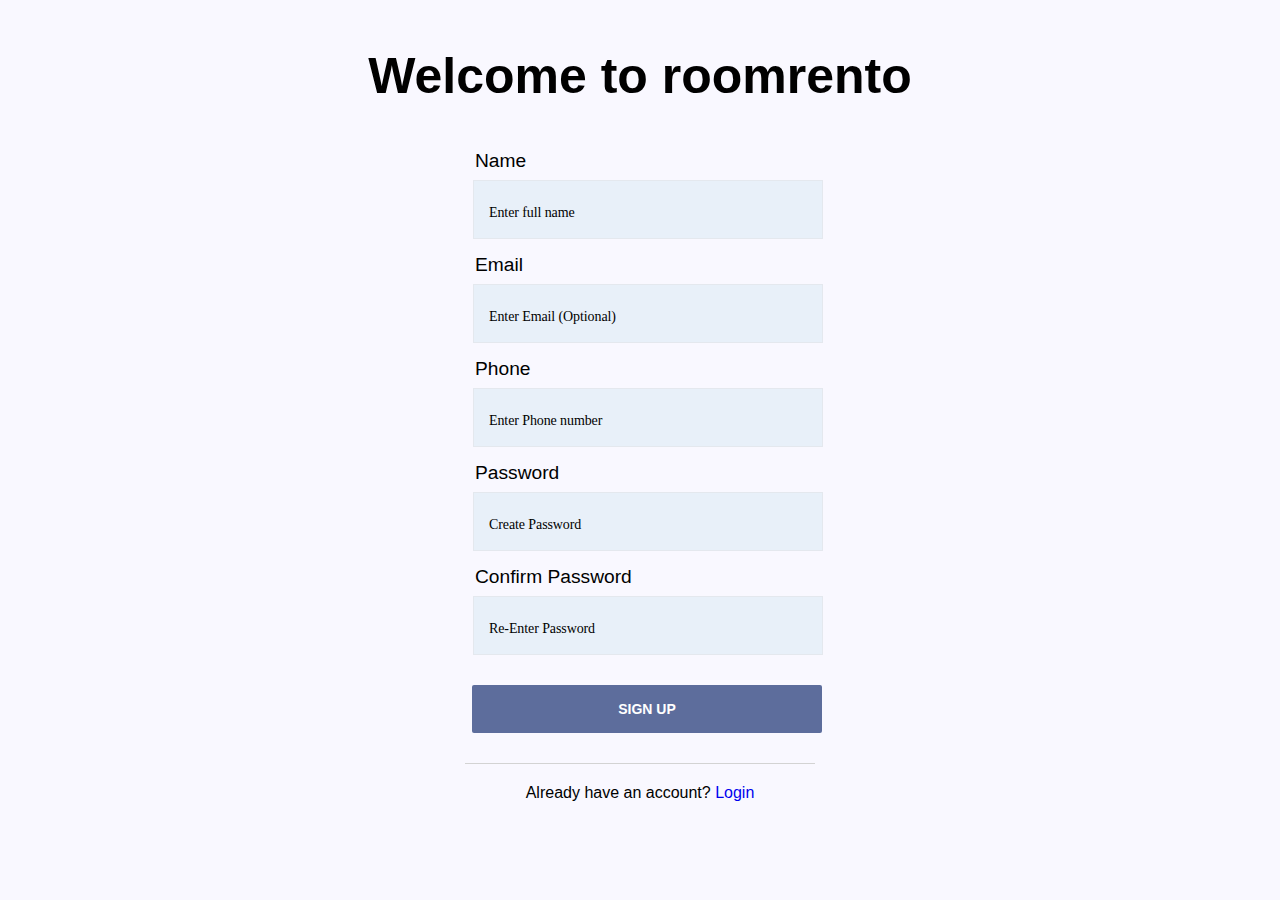
<file: Room-rento/owner.html>
<!DOCTYPE html>
<html lang="en">

<head>
    <meta charset="UTF-8">
    <meta http-equiv="X-UA-Compatible" content="IE=edge">
    <meta name="viewport" content="width=device-width, initial-scale=1.0">
    <link rel="stylesheet" href="css/owner.css">
    <link rel="icon" href="img/a1.jpeg" type="img">
    <title>Login Owner | roomrento.com</title>
</head>
<body>
    <div class="wrapper">
        <div class="headline">
            <h1>Welcome to roomrento</h1>
        </div>
        <form action="#" class="form">
            <div class="login">
                <div class="form-group">
                    <div class="form-group">
                        <label for="name" class="label">Phone No.</label>
                        <input type="text" name="phone" id="" placeholder="Enter Phone number" required="">
                    </div>
                    <div class="form-group">
                        <label for="name" class="label">Enter Password</label>
                        <input type="password" name="pass1" id="" placeholder="Enter Password" required="">
                    </div>
                    <div class="forget-password">
                        <a href="#">Forget password?</a>
                    </div>
                    <button type="submit" class="btn">Login</button>
                    <div class="account-exist">
                        Create new account? <a href="#" id="signup">Signup</a>
                    </div>
                </div>
            </div>
            <div class="signup">
                <div class="form-group">
                    <label for="name" class="label">Name</label>
                    <input type="text" name="signup" id="" placeholder="Enter full name" required="">
                </div>
                <div class="form-group">
                    <label for="name" class="label">Email</label>
                    <input type="email" name="email" id="" placeholder="Enter Email (Optional)">
                </div>
                <div class="form-group">
                    <label for="name" class="label">Phone</label>
                    <input type="text" name="phone" id="" placeholder="Enter Phone number" required="">
                </div>
                <div class="form-group">
                    <label for="name" class="label">Password</label>
                    <input type="password" name="pass1" id="" placeholder="Create Password" required="">
                </div>
                <div class="form-group">
                    <label for="name" class="label">Confirm Password</label>
                    <input type="password" name="pass1" id="" placeholder="Re-Enter Password" required="">
                </div>
                <button type="submit" class="btn">Sign Up</button>
                <div class="account-exist">
                    Already have an account? <a href="#" id="login">Login</a>
                </div>
            </div>
        </form>
    </div>
    <script src="js/owner.js"></script>
</body>

</html>
</file>
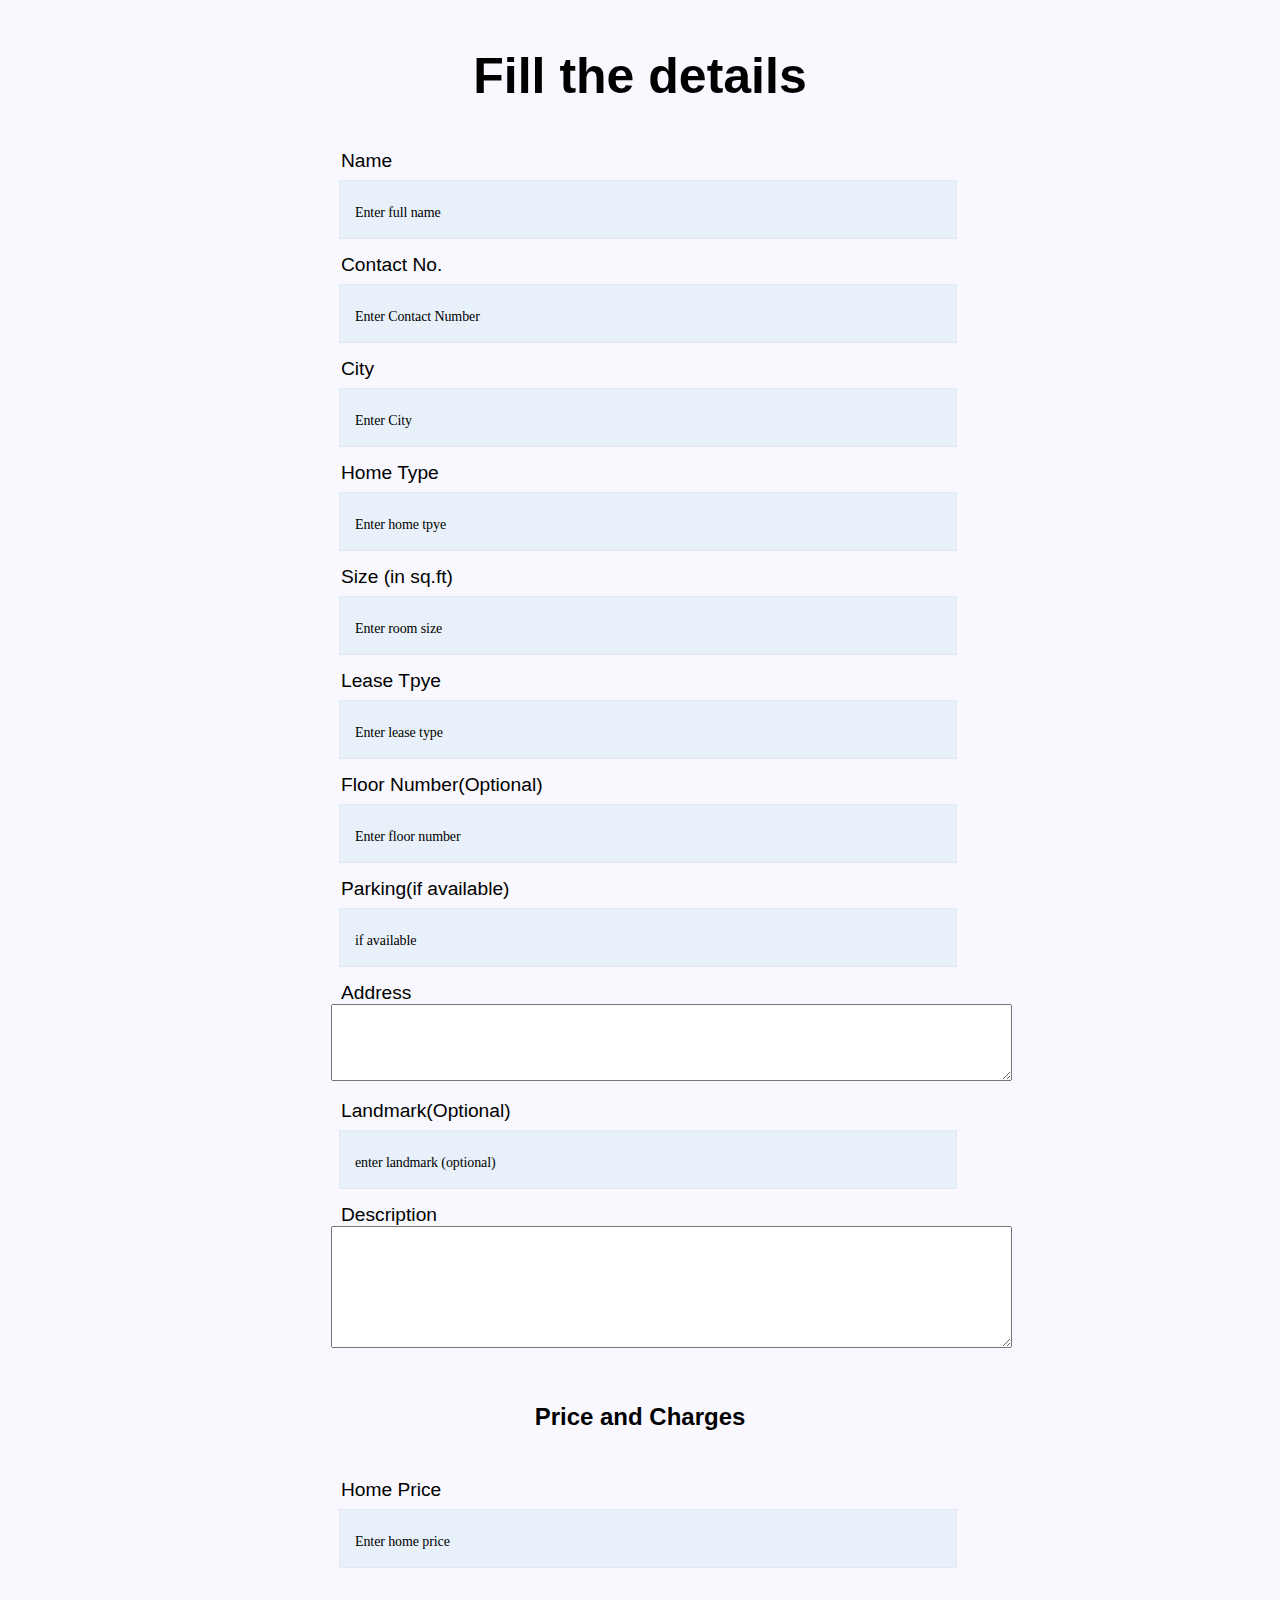
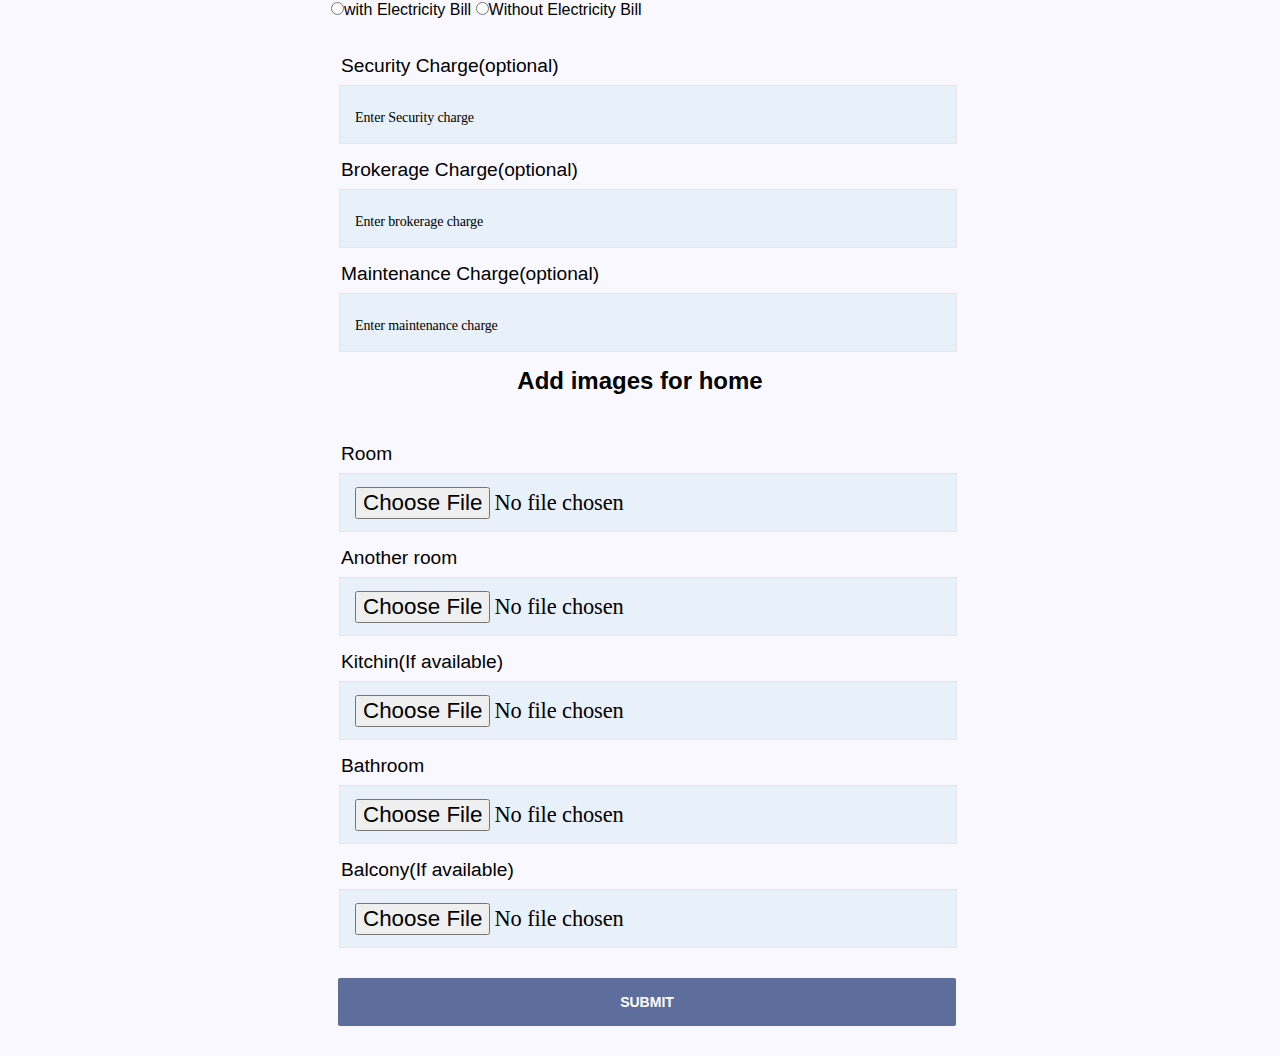
<file: Room-rento/ownerDetail.html>
<!DOCTYPE html>
<html lang="en">

<head>
    <meta charset="UTF-8">
    <meta http-equiv="X-UA-Compatible" content="IE=edge">
    <meta name="viewport" content="width=device-width, initial-scale=1.0">
    <link rel="stylesheet" href="css/owner.css">
    <link rel="icon" href="img/a1.jpeg" type="img">
    <title>Owner details | roomrento.com</title>
</head>

<body>

    <div class="wrapper">
        <div class="headline">
            <h1>Fill the details</h1>
        </div>
        <div class="ownerDetails">
            <div class="form-group">
                <label for="name" class="label">Name</label>
                <input type="text" name="name" id="name" placeholder="Enter full name" required="">
            </div>
            <div class="form-group">
                <label for="name" class="label">Contact No.</label>
                <input type="tel" name="contactno" id="contactno" placeholder="Enter Contact Number" required="">
            </div>
            <div class="form-group">
                <label for="name" class="label">City</label>
                <input type="text" name="city" id="city" placeholder="Enter City" required="">
            </div>
            <div class="form-group">
                <label for="name" class="label">Home Type</label>
                <input type="text" name="hometype" id="hometype" placeholder="Enter home tpye" required="">
            </div>
            <div class="form-group">
                <label for="name" class="label">Size (in sq.ft)</label>
                <input type="number" name="size" id="size" placeholder="Enter room size" required="">
            </div>
            <div class="form-group">
                <label for="name" class="label">Lease Tpye</label>
                <input type="text" name="lease" id="lease" placeholder="Enter lease type" required="">
            </div>
            <div class="form-group">
                <label for="name" class="label">Floor Number(Optional)</label>
                <input type="number" name="floor" id="floor" placeholder="Enter floor number">
            </div>
            <div class="form-group">
                <label for="name" class="label">Parking(if available)</label>
                <input type="text" name="parking" id="parking" placeholder="if available">
            </div>
            <div class="form-group">
                <label for="name" class="label">Address</label>
                <textarea name="address" id="address" cols="83" rows="5"></textarea>
            </div>
            <div class="form-group">
                <label for="name" class="label">Landmark(Optional)</label>
                <input type="text" name="landmark" id="landmark" placeholder="enter landmark (optional)">
            </div>
            <div class="form-group">
                <label for="name" class="label">Description</label>
                <textarea name="desc" id="desc" cols="83" rows="8"></textarea>
            </div>
        </div> <br> <br>
        <div class="charges">
            <div class="headline">
                <h2>Price and Charges</h2>
            </div>
            <div class="form-group">
                <label for="name" class="label">Home Price</label>
                <input type="number" name="price" id="" placeholder="Enter home price" required="">
            </div><br>
            <div class="bill">
                <input type="radio" name="elec" value="elecW" class="elec">with Electricity Bill
                <input type="radio" name="elec" value="elecWt" class="elec">Without Electricity Bill
            </div><br><br>
            <div class="form-group">
                <label for="name" class="label">Security Charge(optional)</label>
                <input type="number" name="security" id="security" placeholder="Enter Security charge" required="">
            </div>
            <div class="form-group">
                <label for="name" class="label">Brokerage Charge(optional)</label>
                <input type="number" name="brokerage" id="brokerage" placeholder="Enter brokerage charge" required="">
            </div>
            <div class="form-group">
                <label for="name" class="label">Maintenance Charge(optional)</label>
                <input type="number" name="maintenance" id="maintenance" placeholder="Enter maintenance charge"
                    required="">
            </div>
        </div>
        <div class="images">
            <div class="headline">
                <h2>Add images for home</h2>
            </div>
            <div class="form-group">
                <label for="name" class="label">Room</label>
                <input type="file" name="image" class="file-upload-input" id="room" onchange="readURL(this)" accept="Image/*">
            </div>
            <div class="form-group">
                <label for="name" class="label">Another room</label>
                <input type="file" name="image" class="file-upload-input" id="room" onchange="readURL(this)" accept="Image/*">
            </div>
            <div class="form-group">
                <label for="name" class="label">Kitchin(If available)</label>
                <input type="file" name="image" class="file-upload-input" id="kitchin" onchange="readURL(this)" accept="Image/*">
            </div>
            <div class="form-group">
                <label for="name" class="label">Bathroom</label>
                <input type="file" name="image" class="file-upload-input" id="bathroom" onchange="readURL(this)" accept="Image/*">
            </div>
            <div class="form-group">
                <label for="name" class="label">Balcony(If available)</label>
                <input type="file" name="image" class="file-upload-input" id="balcony" onchange="readURL(this)" accept="Image/*">
            </div>
        </div>
        <button type="submit" class="btn">Submit</button>
    </div>
</body>
</html>
</file>
<file: Room-rento/css/owner.css>
*{
    margin: 0;
    padding: 0;
    box-sizing: border-box;
    font-family: 'Poppins', sans-serif;
}


body{
    position: relative;
    align-items: center;
    justify-content: center;
    min-height: 100vh;
    background-color: #c7c0ff1c;
}


.wrapper{
    padding: 50px 25px 0px;
    max-width: 668px;
    margin: auto;
}

.wrapper::before{
    content: "";
    top: 0;
    left: 0;
    right: 0;
    bottom: 0;
    background-color: #c7c0ff59;
}

.wrapper .headline{
    text-align: center;
    padding-bottom: 48px;
}

.wrapper .headline h1{
   font-size: 50px;
   font-weight: 700;
   line-height: 52px;
}

.wrapper .form{
    max-width: 350px;
    width: 100%;
    margin: auto;
}

.wrapper .form-group{
    margin-bottom: 15px;
}

.wrapper .form-group input{
    display: block;
    font-size: 1.4rem;
    line-height: 35px;
    letter-spacing: -0.1px;
    padding: 11px 15px;
    margin: 8px;
    border: 1px solid#e4e8ee;
    box-shadow: none;
    width: 100%;
    font-family: 'Castoro', serif;
    background: #e3edf7c5;
}

.wrapper .form-group input:focus{
    outline: none;
}

.wrapper .form-group input::placeholder{
    color: black;
    font-size: 14px;
    font-weight: 400;
}

.wrapper .btn{
    width: 100%;
    margin: 15px 7px 30px;
    font-size: 14px;
    line-height: 22px;
    font-weight: 700;
    padding: 12px 29px;
    height: 48px;
    text-transform: uppercase;
    color: white;
    background-color: #5d6d9c;
    border: none;
    border-radius: 2px;
    cursor: pointer;
    text-align: center;
}

.wrapper .btn:hover{
    background-color: #6876a0cb;
}

.wrapper .account-exist{
    color: black;
    border-top: 1px solid lightgray;
    padding-top: 20px;
    text-align: center;
}

.wrapper .account-exist a{
    text-decoration: none;
}

.wrapper .forget-password{
    display: flex;
    align-items: center;
    justify-content: center;
    padding-top: 15px 0;
}

.wrapper .forget-password a{
   text-decoration: none;
}

.label{
    font-size: 1.2rem;
    margin: 10px;
}

.signup.inActive{
    display: none;
}

.login{
    display: none;
}

.login.active{
    display: block;
}


/* media for phone  */


@media (max-width:1030px){
    .wrapper::before{
        left: 25%;
        min-height: 60vh;
        height: 500px;
    }
}

@media (max-width:767){
    body{
        display: flex;
    }
    .wrapper{
        max-width: 550px;
    }
    .wrapper .headline h1{
        font-size: 22px;
        line-height: 25px;
    }
}
</file>
